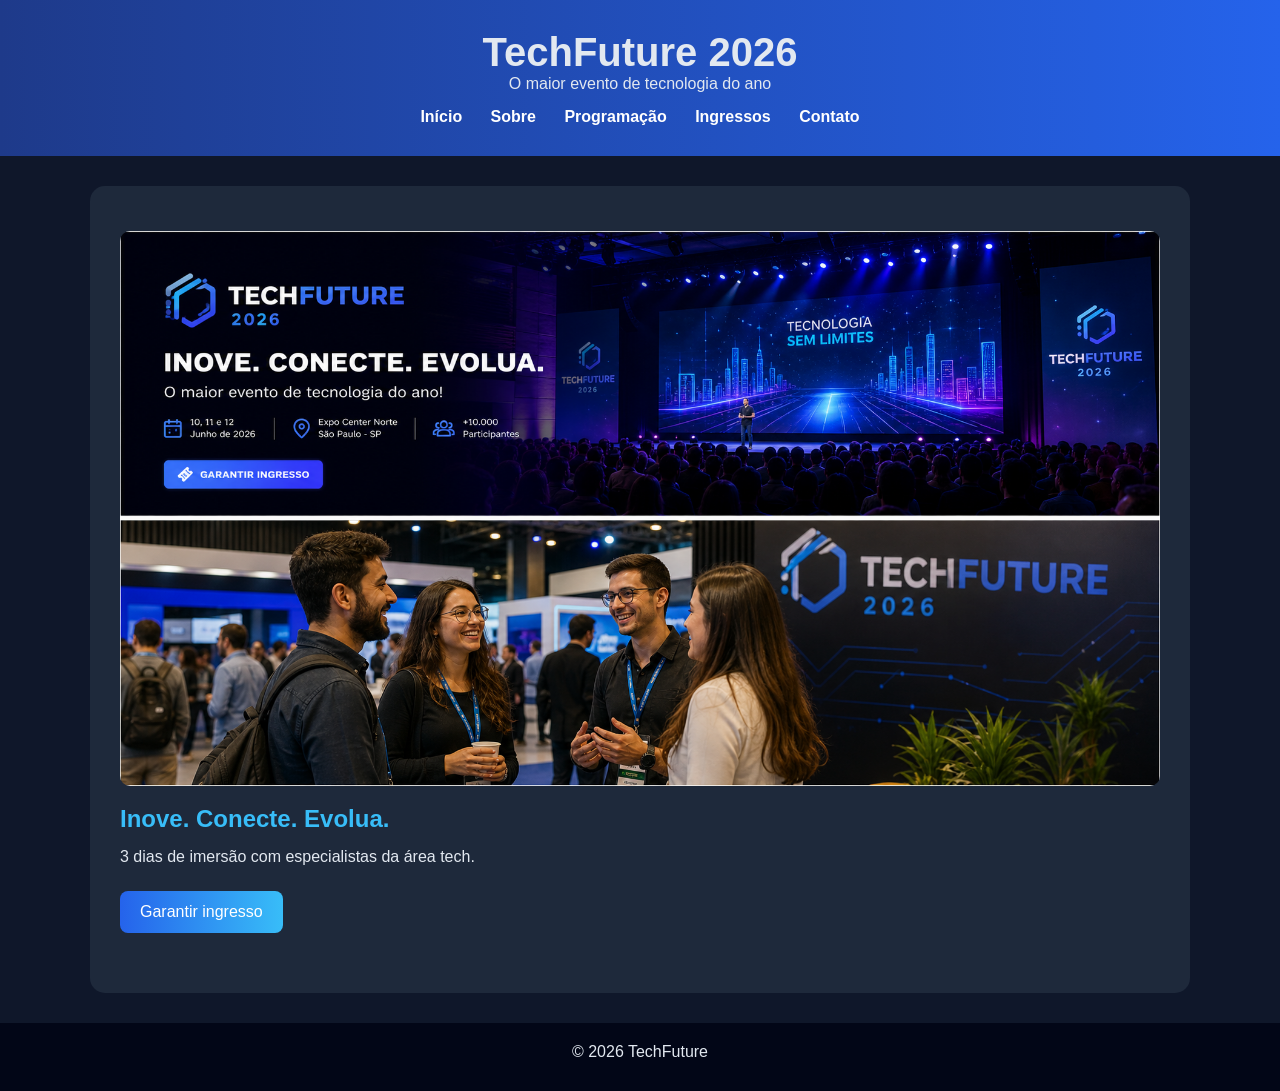
<file: index.html>
<!DOCTYPE html>
<html lang="pt-br">
<head>
    <meta charset="UTF-8">
    <meta name="viewport" content="width=device-width, initial-scale=1.0">
    <title>TechFuture 2026</title>
    <link rel="stylesheet" href="css/style.css">
</head>

<body>

<header>
    <h1>TechFuture 2026</h1>
    <p>O maior evento de tecnologia do ano</p>

    <nav>
        <a href="index.html">Início</a>
        <a href="sobre.html">Sobre</a>
        <a href="servicos.html">Programação</a>
        <a href="planos.html">Ingressos</a>
        <a href="contato.html">Contato</a>
    </nav>
</header>

<main>
    <section>
        <img src="img/banner.jpg" alt="Evento de tecnologia">
        <h2>Inove. Conecte. Evolua.</h2>
        <p>3 dias de imersão com especialistas da área tech.</p>
        <a href="planos.html" class="botao">Garantir ingresso</a>
    </section>
</main>

<footer>
    <p>&copy; 2026 TechFuture</p>
</footer>

</body>
</html>
</file>
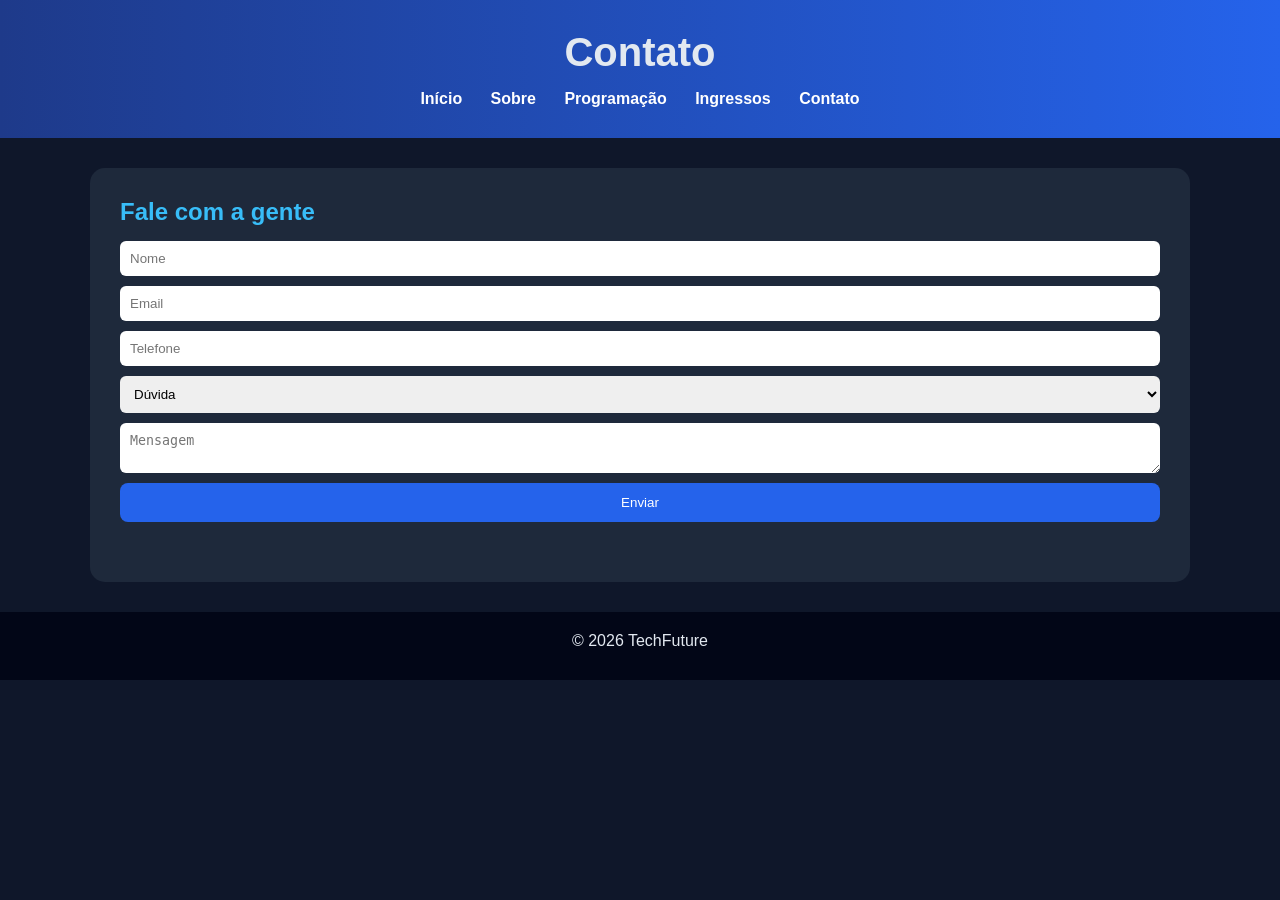
<file: contato.html>
<!DOCTYPE html>
<html lang="pt-br">
<head>
    <meta charset="UTF-8">
    <title>Contato</title>
    <link rel="stylesheet" href="css/style.css">
</head>

<body>

<header>
    <h1>Contato</h1>
    <nav>
        <a href="index.html">Início</a>
        <a href="sobre.html">Sobre</a>
        <a href="servicos.html">Programação</a>
        <a href="planos.html">Ingressos</a>
        <a href="contato.html">Contato</a>
    </nav>
</header>

<main>
<section>

<h2>Fale com a gente</h2>

<form action="https://formsubmit.co/teste@email.com" method="POST">
    <input type="text" name="nome" placeholder="Nome" required>
    <input type="email" name="email" placeholder="Email" required>
    <input type="tel" name="telefone" placeholder="Telefone">

    <select name="assunto">
        <option>Dúvida</option>
        <option>Ingressos</option>
    </select>

    <textarea name="mensagem" placeholder="Mensagem"></textarea>

    <button type="submit">Enviar</button>
</form>

</section>
</main>

<footer>
    <p>&copy; 2026 TechFuture</p>
</footer>

</body>
</html>
</file>
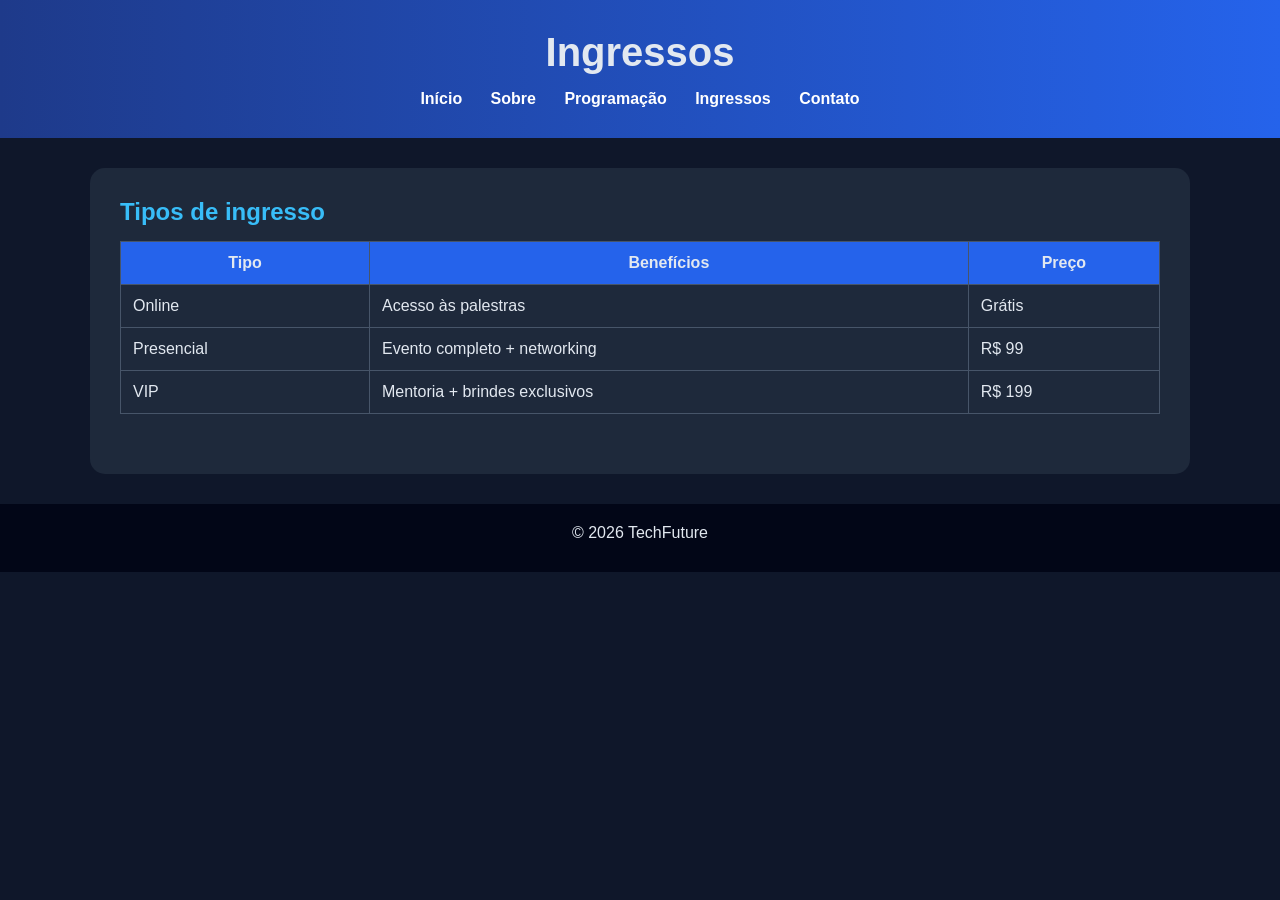
<file: planos.html>
<!DOCTYPE html>
<html lang="pt-br">
<head>
    <meta charset="UTF-8">
    <title>Ingressos</title>
    <link rel="stylesheet" href="css/style.css">
</head>

<body>

<header>
    <h1>Ingressos</h1>
    <nav>
        <a href="index.html">Início</a>
        <a href="sobre.html">Sobre</a>
        <a href="servicos.html">Programação</a>
        <a href="planos.html">Ingressos</a>
        <a href="contato.html">Contato</a>
    </nav>
</header>

<main>
<section>

<h2>Tipos de ingresso</h2>

<table>
<tr>
    <th>Tipo</th>
    <th>Benefícios</th>
    <th>Preço</th>
</tr>

<tr>
    <td>Online</td>
    <td>Acesso às palestras</td>
    <td>Grátis</td>
</tr>

<tr>
    <td>Presencial</td>
    <td>Evento completo + networking</td>
    <td>R$ 99</td>
</tr>

<tr>
    <td>VIP</td>
    <td>Mentoria + brindes exclusivos</td>
    <td>R$ 199</td>
</tr>

</table>

</section>
</main>

<footer>
    <p>&copy; 2026 TechFuture</p>
</footer>

</body>
</html>
</file>
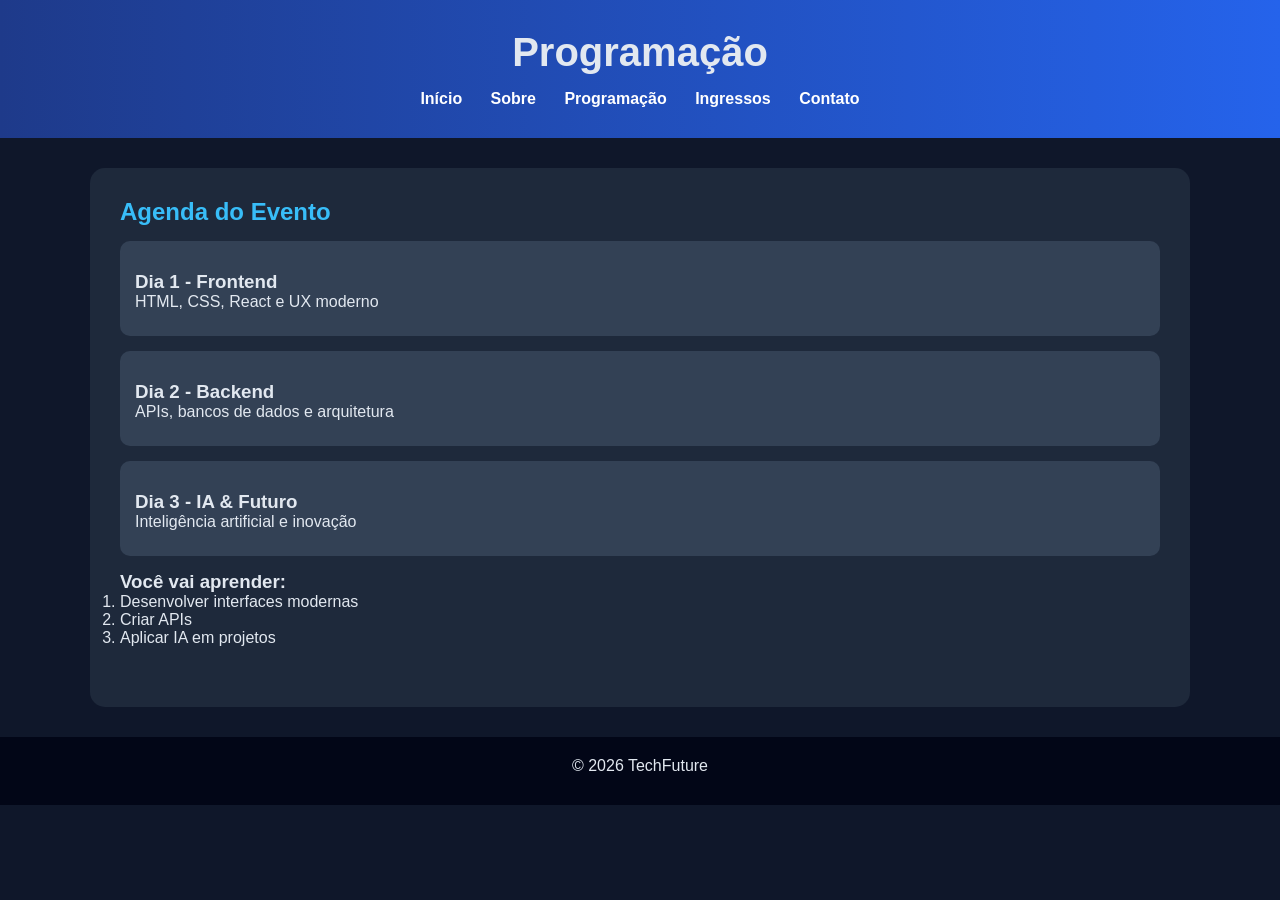
<file: servicos.html>
<!DOCTYPE html>
<html lang="pt-br">
<head>
    <meta charset="UTF-8">
    <title>Programação</title>
    <link rel="stylesheet" href="css/style.css">
</head>

<body>

<header>
    <h1>Programação</h1>
    <nav>
        <a href="index.html">Início</a>
        <a href="sobre.html">Sobre</a>
        <a href="servicos.html">Programação</a>
        <a href="planos.html">Ingressos</a>
        <a href="contato.html">Contato</a>
    </nav>
</header>

<main>
<section>

<h2>Agenda do Evento</h2>

<article>
    <h3>Dia 1 - Frontend</h3>
    <p>HTML, CSS, React e UX moderno</p>
</article>

<article>
    <h3>Dia 2 - Backend</h3>
    <p>APIs, bancos de dados e arquitetura</p>
</article>

<article>
    <h3>Dia 3 - IA & Futuro</h3>
    <p>Inteligência artificial e inovação</p>
</article>

<h3>Você vai aprender:</h3>
<ol>
    <li>Desenvolver interfaces modernas</li>
    <li>Criar APIs</li>
    <li>Aplicar IA em projetos</li>
</ol>

</section>
</main>

<footer>
    <p>&copy; 2026 TechFuture</p>
</footer>

</body>
</html>
</file>
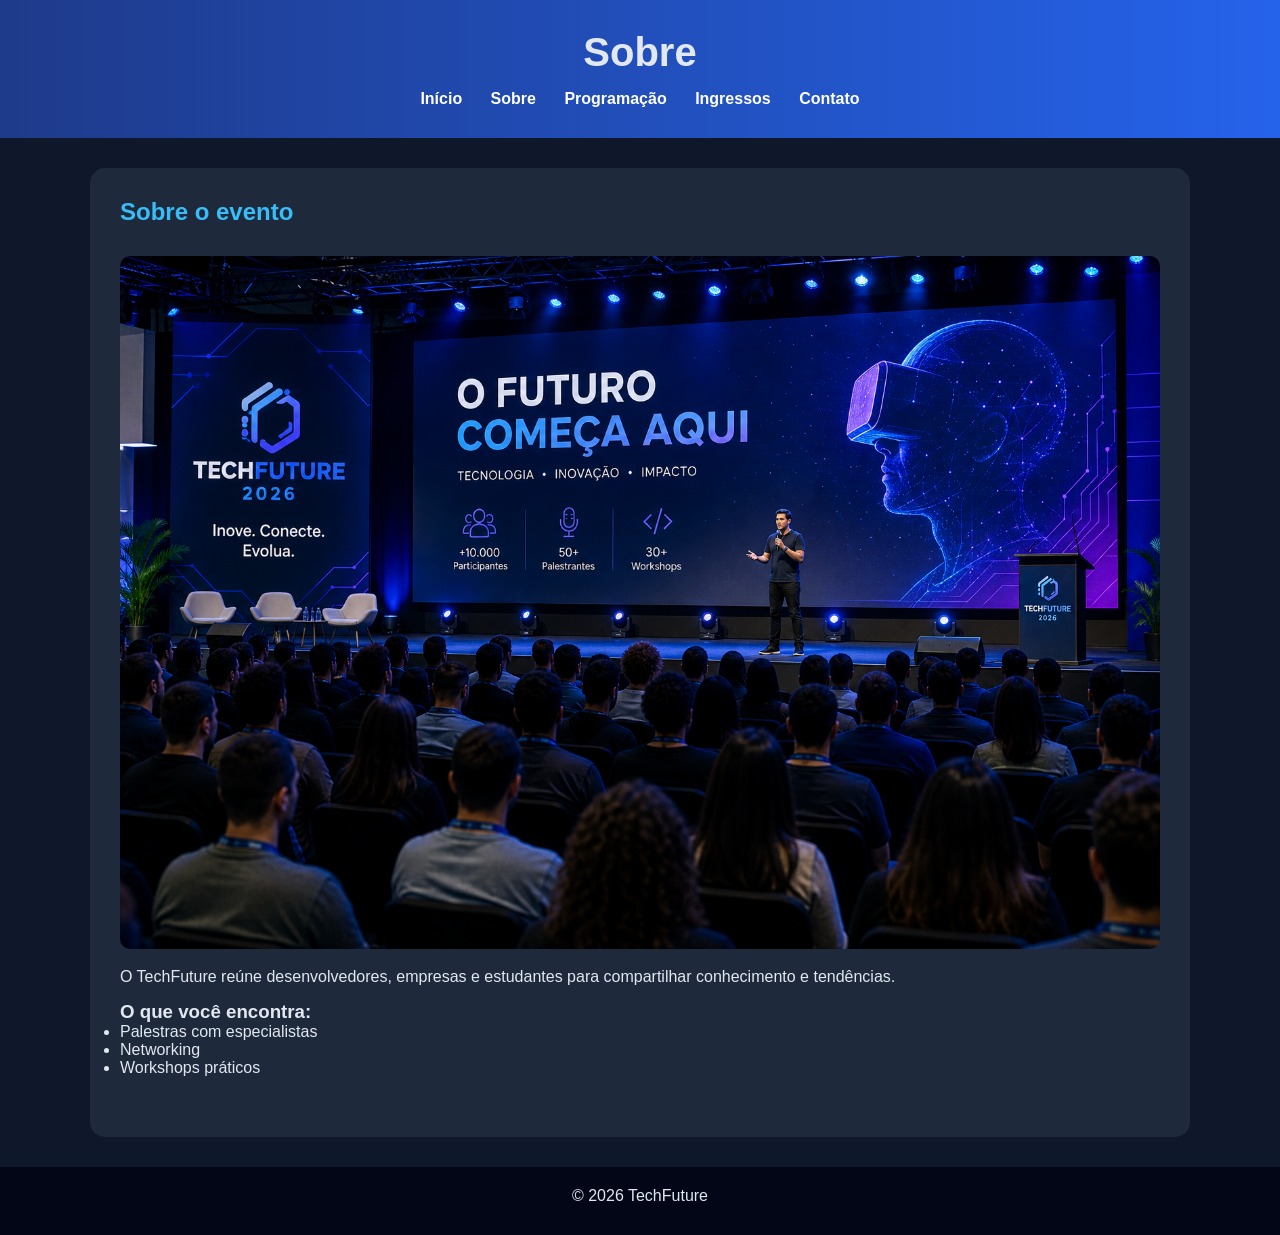
<file: sobre.html>
<!DOCTYPE html>
<html lang="pt-br">
<head>
    <meta charset="UTF-8">
    <title>Sobre</title>
    <link rel="stylesheet" href="css/style.css">
</head>

<body>

<header>
    <h1>Sobre</h1>
    <nav>
        <a href="index.html">Início</a>
        <a href="sobre.html">Sobre</a>
        <a href="servicos.html">Programação</a>
        <a href="planos.html">Ingressos</a>
        <a href="contato.html">Contato</a>
    </nav>
</header>

<main>
<section>
    <h2>Sobre o evento</h2>

    <img src="img/sobre.jpg" alt="Pessoas em evento tech">

    <p>
        O TechFuture reúne desenvolvedores, empresas e estudantes para compartilhar conhecimento e tendências.
    </p>

    <h3>O que você encontra:</h3>
    <ul>
        <li>Palestras com especialistas</li>
        <li>Networking</li>
        <li>Workshops práticos</li>
    </ul>
</section>
</main>

<footer>
    <p>&copy; 2026 TechFuture</p>
</footer>

</body>
</html>
</file>
<file: css/style.css>
* {
    margin: 0;
    padding: 0;
    box-sizing: border-box;
}

body {
    font-family: 'Segoe UI', sans-serif;
    background: #0f172a;
    color: #e2e8f0;
}

header {
    background: linear-gradient(90deg, #1e3a8a, #2563eb);
    padding: 30px;
    text-align: center;
}

header h1 {
    font-size: 2.5rem;
}

nav {
    margin-top: 15px;
}

nav a {
    color: white;
    margin: 0 12px;
    text-decoration: none;
    font-weight: bold;
    transition: 0.3s;
}

nav a:hover {
    color: #38bdf8;
}

main {
    width: 90%;
    max-width: 1100px;
    margin: 30px auto;
    background: #1e293b;
    padding: 30px;
    border-radius: 15px;
}

section {
    margin-bottom: 30px;
}

h2 {
    color: #38bdf8;
    margin-bottom: 15px;
}

h3 {
    margin-top: 15px;
}

p {
    margin-bottom: 10px;
}

img {
    width: 100%;
    border-radius: 10px;
    margin: 15px 0;
}

.botao {
    display: inline-block;
    background: linear-gradient(90deg, #2563eb, #38bdf8);
    padding: 12px 20px;
    border-radius: 8px;
    color: white;
    text-decoration: none;
    margin-top: 15px;
    transition: 0.3s;
}

.botao:hover {
    transform: scale(1.05);
}

article {
    background: #334155;
    padding: 15px;
    border-radius: 10px;
    margin-bottom: 15px;
}

table {
    width: 100%;
    border-collapse: collapse;
}

th {
    background: #2563eb;
}

th, td {
    padding: 12px;
    border: 1px solid #475569;
}

tr:nth-child(even) {
    background: #1e293b;
}

form {
    display: flex;
    flex-direction: column;
    gap: 10px;
}

input, select, textarea {
    padding: 10px;
    border-radius: 6px;
    border: none;
}

button {
    background: #2563eb;
    color: white;
    padding: 12px;
    border: none;
    border-radius: 8px;
    cursor: pointer;
}

button:hover {
    background: #38bdf8;
}

footer {
    text-align: center;
    padding: 20px;
    background: #020617;
    margin-top: 20px;
}

@media (max-width: 600px) {
    nav a {
        display: block;
        margin: 10px 0;
    }
}
</file>
